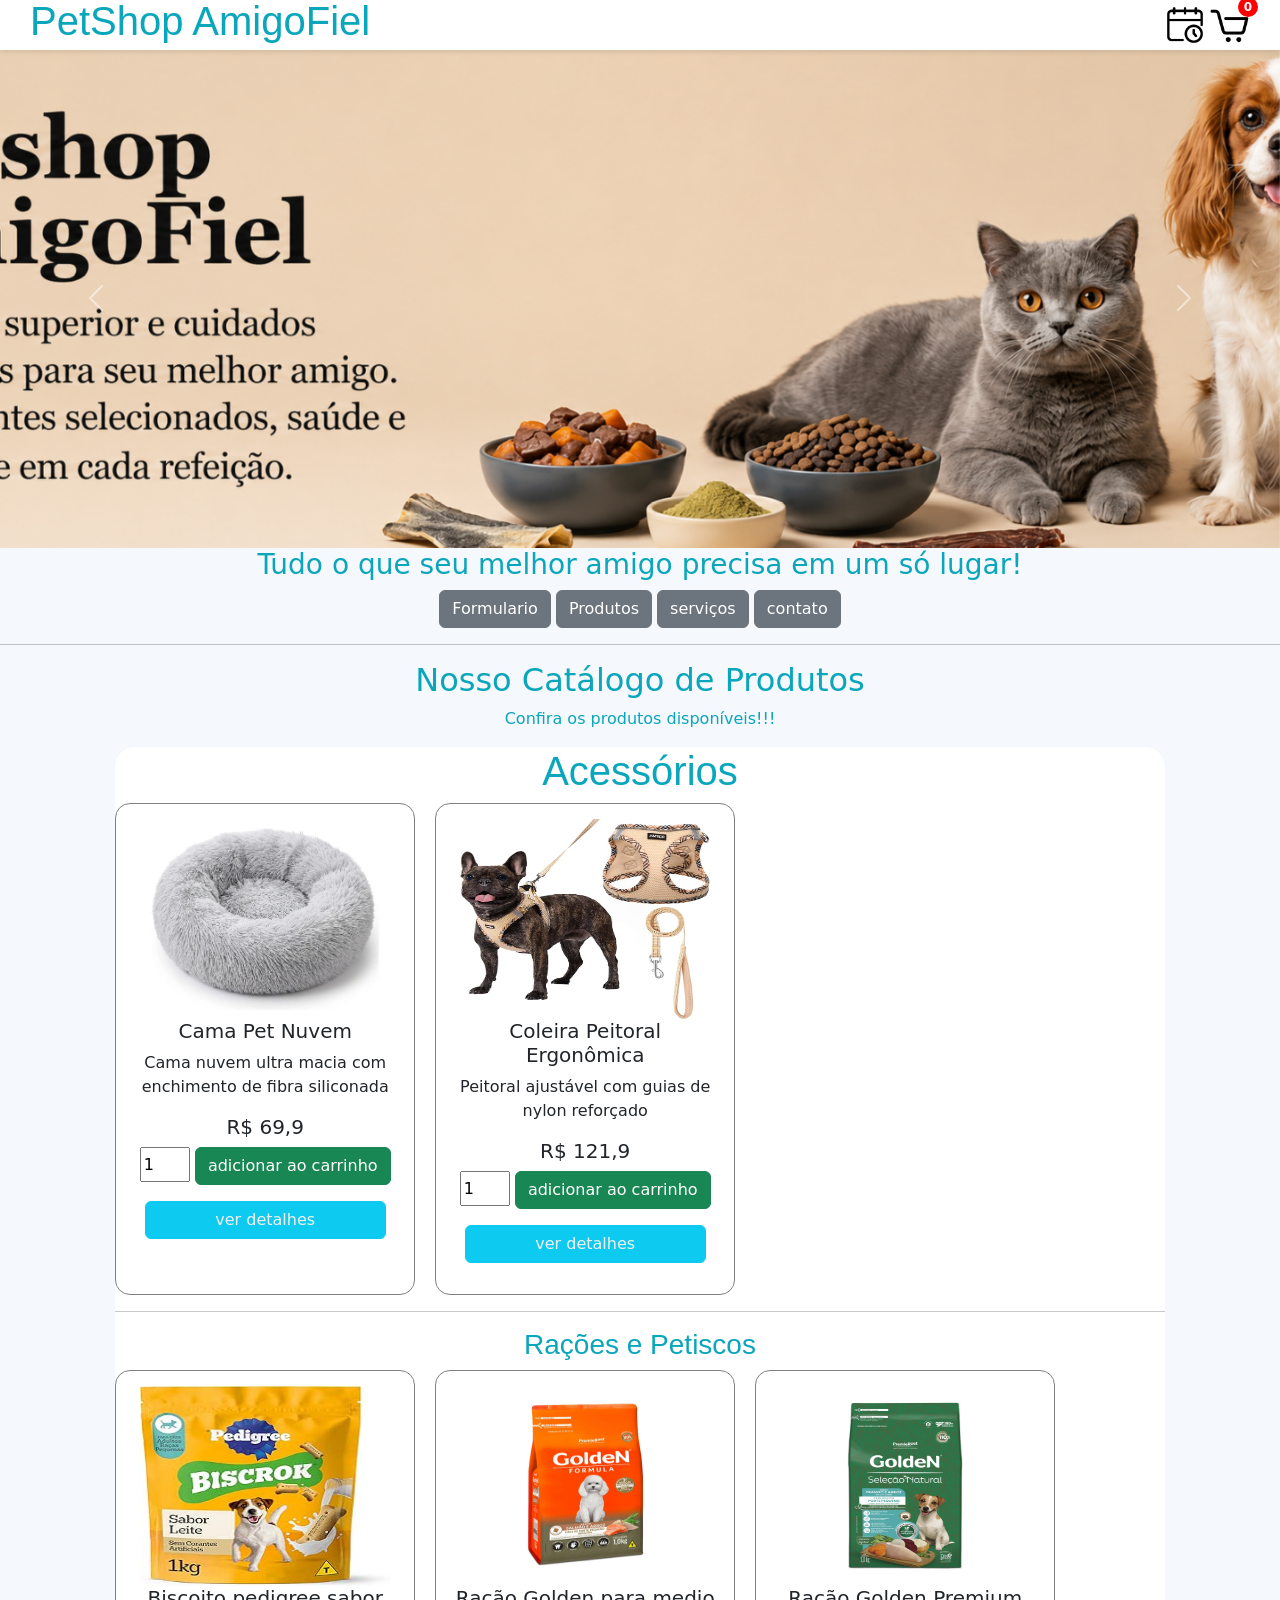
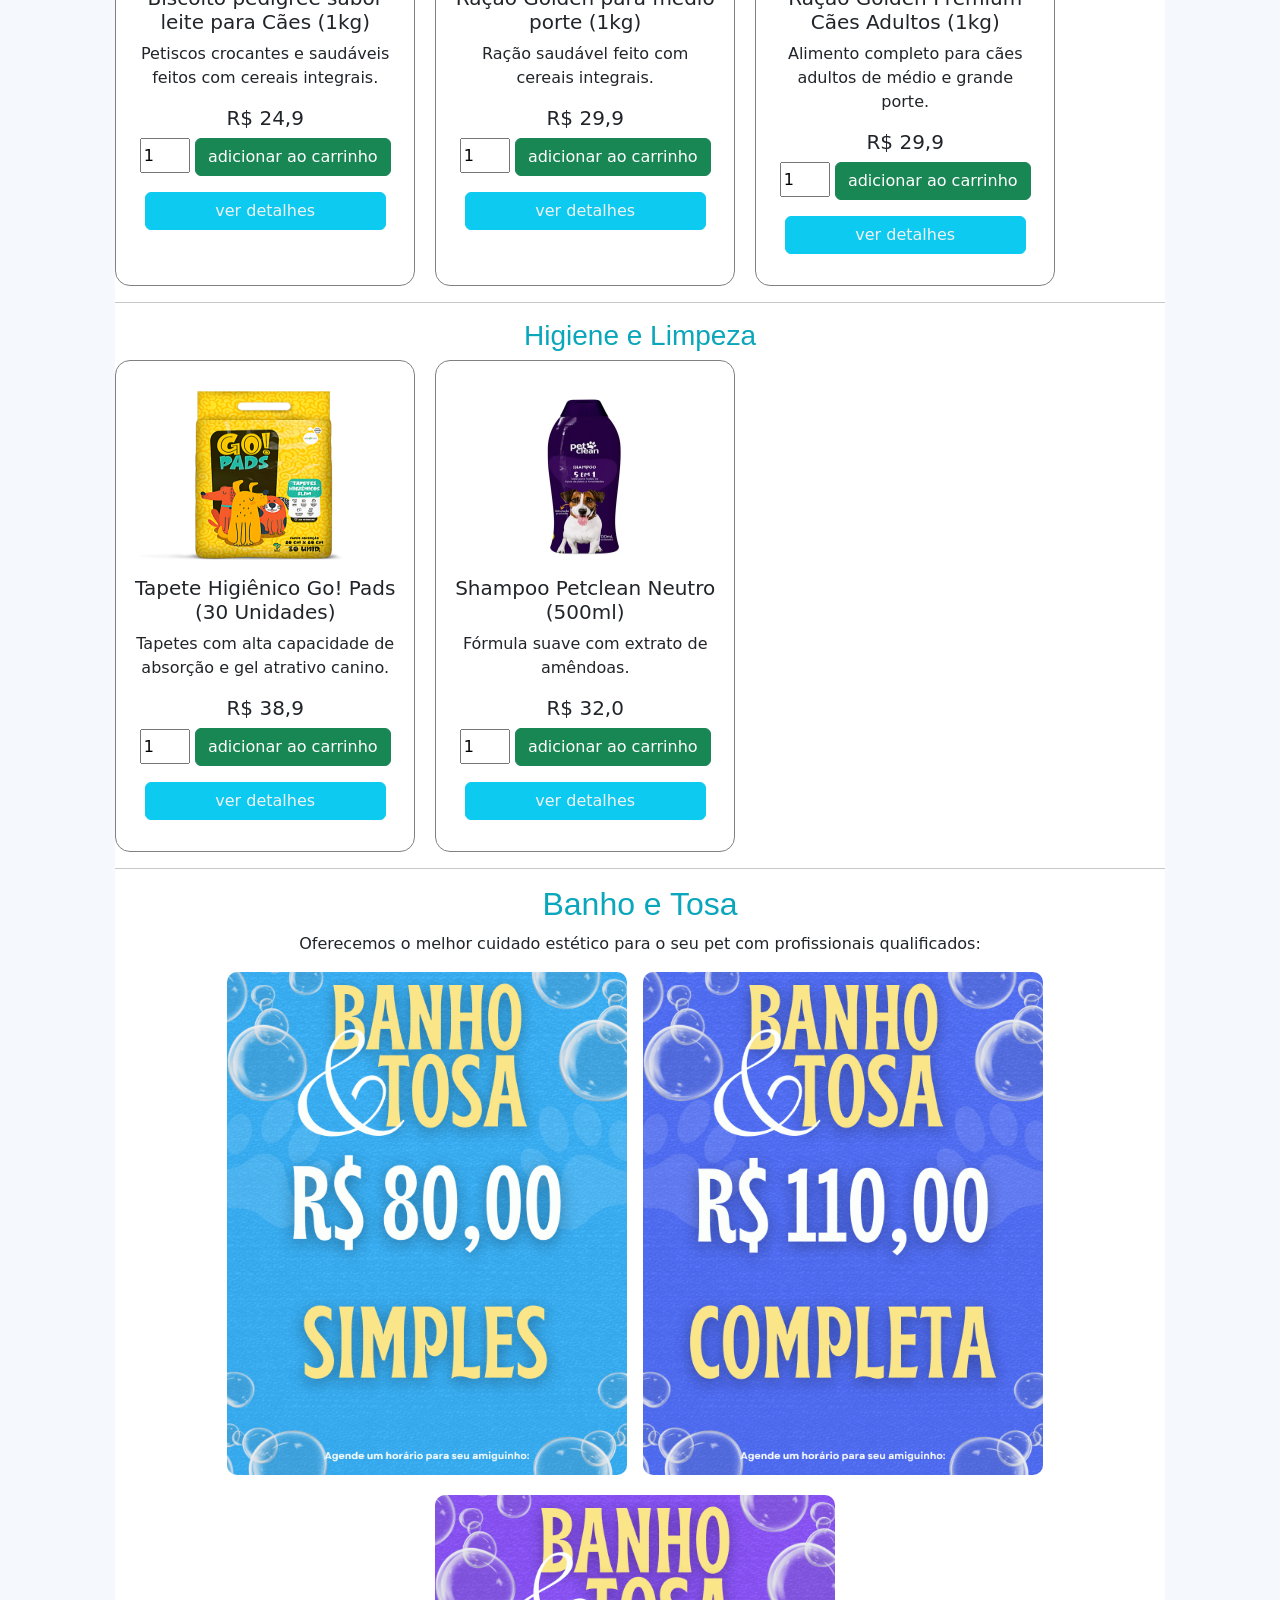
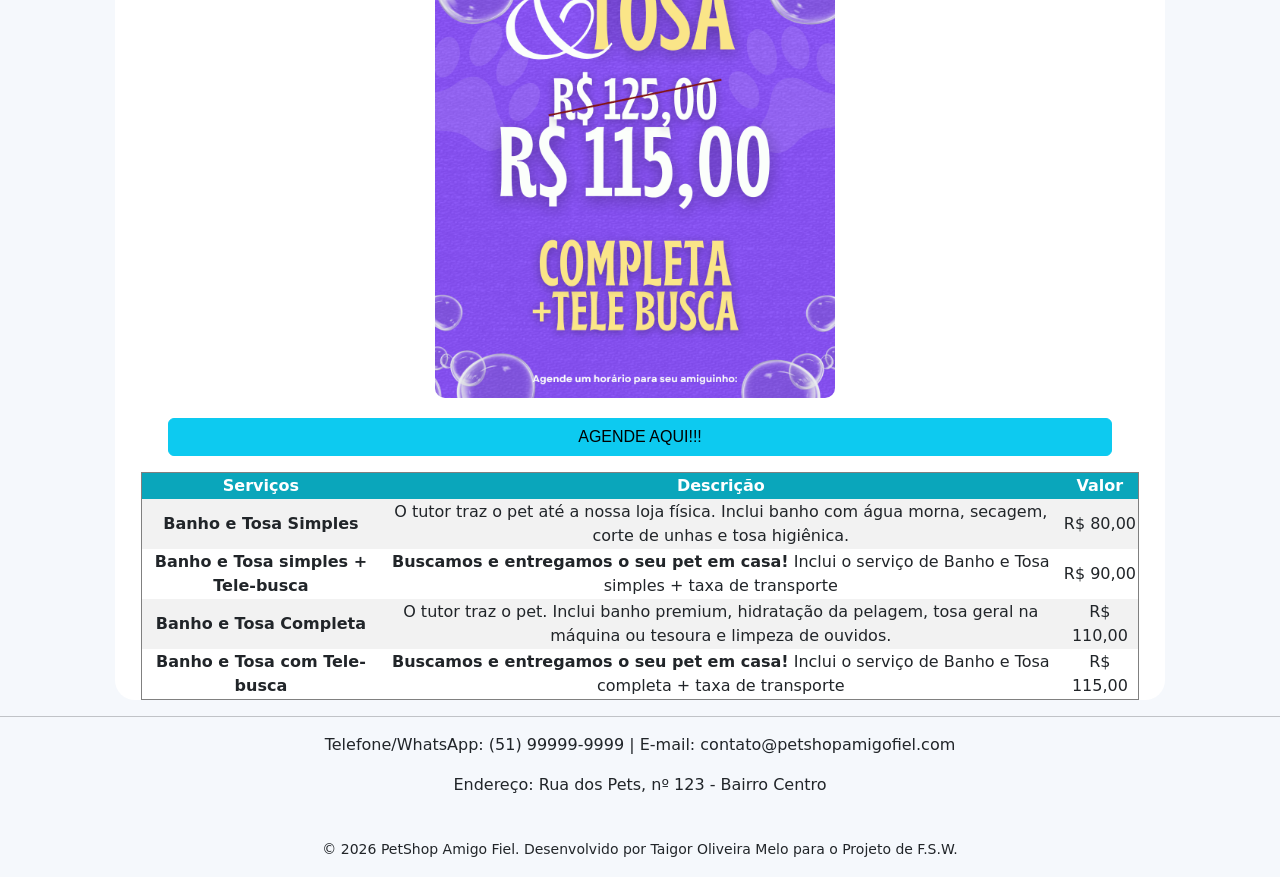
<file: index.html>
<!DOCTYPE html>
<html lang="pt-BR">
<head>
    <link href="https://cdn.jsdelivr.net/npm/bootstrap@5.3.8/dist/css/bootstrap.min.css" rel="stylesheet" integrity="sha384-sRIl4kxILFvY47J16cr9ZwB07vP4J8+LH7qKQnuqkuIAvNWLzeN8tE5YBujZqJLB" crossorigin="anonymous">
    <meta charset="UTF-8">
    <meta name="viewport" content="width=device-width, initial-scale=1.0">
    <title>PetShop Online - Home</title>
    <link rel="stylesheet" href="estilo.css">
    
    <script src="https://cdn.jsdelivr.net/npm/bootstrap@5.3.8/dist/js/bootstrap.bundle.min.js"></script>
    <script src="logica.js"></script>
</head>

<body>

    
<!--topo da pagina, onde se encontra a logo e o carrinho-->
<div class="topo">
    <a href="index.html">
    <h1 id = "logotipo"> PetShop AmigoFiel</h1>
    </a>
<!--ícone que dá acesso à página de agendamentos-->
    <div class="carrinho">
        <a href="agenda.html">
            <img src="imagens/agenda.png" alt="icone de agenda">    
        </a>

<!--carrinho de compras fake-->
        <a href="carrinho.html">
            <img src="imagens/carrinho-de-compras (1).png" alt="icone de Carrinho">
            <span id="contador">0</span>
        </a>
    </div>
</div><br>
    <!--carrosel de imagens do site criado com boostrap-->
    <br>
    <header>
        <div id="carouselExample" class="carousel slide">

            <div class="carousel-inner">

                <div class="carousel-item active">
                    <img src="imagens/banner1.png" alt="bem-vindo a pet-shop Amigo Fiel" class="d-block w-100">
                </div>
                
                <div class="carousel-item">
                    <img src="imagens/banner2.png" alt="agende o banho e tosa aqui" class="d-block w-100" data-bs-toggle="modal" data-bs-target="#agendamentoModal">
                </div>

                <div class="carousel-item">
                    <img src="imagens/banner3.png" alt="promoção pague 4 sachês de ração e leve 5" class="d-block w-100">
                </div>
            </div>

            <button
            class="carousel-control-prev"
            type="button"
            data-bs-target="#carouselExample"
            data-bs-slide="prev">

                <span class="carousel-control-prev-icon"></span>

            </button>

            <button
            class="carousel-control-next"
            type="button"
            data-bs-target="#carouselExample"
            data-bs-slide="next">

                <span class="carousel-control-next-icon"></span>

            </button>

        </div>

            <!--atalhos para os principais funçoes do site (produtos, serviços e contato)-->
        <div id = "atalhos">
            <h3>Tudo o que seu melhor amigo precisa em um só lugar!</h3>

            <nav>
                <a href="formulario.html"><button class="btn btn-secondary">Formulario</button></a>
                <a href="#catalogo"><button class="btn btn-secondary">Produtos</button></a>
                <a href="#servicos"><button class="btn btn-secondary">serviços</button></a>
                <a href="#contato"><button class="btn btn-secondary">contato</button></a>
            </nav>
        </div>
    </header>

    <hr>
    <!-- seção principal contendo o catálogo de produtos -->
    <main>
        <div class = "intro">
            <h2> Nosso Catálogo de Produtos</h2>
            <p>Confira os produtos disponíveis!!!</p>
        </div>

        <!--catalogo de produtos-->
        
        <div id="catalogo">
            <section>
                <h1 id="titulos">Acessórios</h1>
                <div class="produtos">
                
                    <article class="artigo">
                        <img src="imagens/camanuvempet.webp" alt="Cama Nuvem para Pets" class="tamanho">
                        <h5>Cama Pet Nuvem</h5>
                        <p>Cama nuvem ultra macia com enchimento de fibra siliconada</p>
                        <h5>R$ 69,9</h5>
                        <input type="number" id="qtdcama" value="1" min="1" class="quantidade"> <button class="btn btn-success" onclick="adicionarCarrinho('qtdcama')">adicionar ao carrinho</button><br>
                        <p></p>
                        <button class="btn btn-info info">ver detalhes</button>
                        <p></p>
                    </article>

                    <article class="artigo">
                        <img src="imagens/coleira peitoral.jpg" alt="Coleira Peitoral Vermelha" class="tamanho">
                        <h5>Coleira Peitoral Ergonômica</h5>
                        <p>Peitoral ajustável com guias de nylon reforçado</p>
                        <h5>R$ 121,9</h5>
                        <input type="number" id="qtdcoleira" value="1" min="1" class="quantidade"> <button class="btn btn-success" onclick="adicionarCarrinho('qtdcoleira')">adicionar ao carrinho</button><br>
                        <p></p>
                        <button class="btn btn-info info">ver detalhes</button>
                        <p></p>
                    </article>
                </div>
            </section>
            <hr>
            <section>
            <h3 id="titulos">Rações e Petiscos</h3>
                <div class="produtos">
                
                    <article class="artigo">
                        <img src="imagens/petisco.jpg" alt="Petisco Biscoito Canino" class="tamanho">
                        <h5>Biscoito pedigree sabor leite para Cães (1kg)</h5>
                        <p>Petiscos crocantes e saudáveis feitos com cereais integrais.</p>
                        <h5>R$ 24,9</h5>
                        <input type="number" id="qtdpetisco" value="1" min="1" class="quantidade"> <button class="btn btn-success" onclick="adicionarCarrinho('qtdpetisco')">adicionar ao carrinho</button><br>
                        <p></p>
                        <button class="btn btn-info info">ver detalhes</button>
                        <p></p>
                    </article>

                    <article class="artigo">
                        <img src="imagens/ração.webp" alt="ração golden porte médio" class="tamanho">
                        <h5>Ração Golden para medio porte (1kg)</h5>
                        <p>Ração saudável feito com cereais integrais.</p>
                        <h5>R$ 29,9</h5>
                        <input type="number" id="racao" value="1" min="1" class="quantidade"> <button class="btn btn-success" onclick="adicionarCarrinho('racao')">adicionar ao carrinho</button><br>
                        <p></p>
                        <button class="btn btn-info info">ver detalhes</button>
                        <p></p>
                    </article>

                    

                    <article class="artigo">
                        <img src="imagens/raçãogolden.webp" alt="Saco de Ração Premium" class="tamanho">
                        <h5>Ração Golden Premium Cães Adultos (1kg)</h5>
                        <p>Alimento completo para cães adultos de médio e grande porte.</p>
                        <h5>R$ 29,9</h5>
                        <input type="number" id="qtdracaogolden" value="1" min="1" class="quantidade"> <button class="btn btn-success" onclick="adicionarCarrinho('qtdracaogolden')">adicionar ao carrinho</button><br>
                        <p></p>
                        <button class="btn btn-info info">ver detalhes</button>
                        <p></p>
                    </article>
                </div>
            </section>
            <hr>

                <h3 id="titulos">Higiene e Limpeza</h3>
                
                <div class="produtos">
                
                    <article class="artigo">
                        <img src="imagens/tapete higienico.png" alt="Tapete Higiênico para Cães" class="tamanho">
                        <h5>Tapete Higiênico Go! Pads (30 Unidades)</h5>
                        <p>Tapetes com alta capacidade de absorção e gel atrativo canino.</p>
                        <h5>R$ 38,9</h5>
                        <input type="number" id="qtdtapete" value="1" min="1" class="quantidade"> <button class="btn btn-success" onclick="adicionarCarrinho('qtdtapete')">adicionar ao carrinho</button><br>
                        <p></p>
                        <button class="btn btn-info info">ver detalhes</button>
                        <p></p>
                    </article>

                    <article class="artigo">
                        <img src="imagens/shampoo neutro.webp" alt="Shampoo Neutro para Pets" class="tamanho">
                        <h5>Shampoo Petclean Neutro (500ml)</h5>
                        <p>Fórmula suave com extrato de amêndoas.</p>
                        <h5>R$ 32,0</h5>
                        <input type="number" id="qtdshampoo" value="1" min="1" class="quantidade"> <button class="btn btn-success" onclick="adicionarCarrinho('qtdshampoo')">adicionar ao carrinho</button><br>
                        <p></p>
                        <button class="btn btn-info info">ver detalhes</button>
                        <p></p>
                    </article>
                </div>
            <hr>
            <!-- seção de serviços de banho e tosa -->
            <section id="servicos">
            <h2 id = "titulos"> Banho e Tosa</h2>
            <p>Oferecemos o melhor cuidado estético para o seu pet com profissionais qualificados:</p>
            
            <img src="imagens/b&Tsimples.png" alt="banho e tosa simples " class="banhoetosa anima" data-bs-toggle="modal" data-bs-target="#agendamentoModal">
            <img src="imagens/b&Tcompleta.png" alt="banho e tosa completa" class="banhoetosa anima" data-bs-toggle="modal" data-bs-target="#agendamentoModal">
            <img src="imagens/b&T compl+tele.png" alt="banho e tosa completa+busca" class="banhoetosa anima" data-bs-toggle="modal" data-bs-target="#agendamentoModal">

            <button class="btn btn-info" id="agendamento" data-bs-toggle="modal" data-bs-target="#agendamentoModal">AGENDE AQUI!!!</button>
            <p></p>
            <table border="1">
                <thead>
                    <tr>
                        <th>Serviços</th>
                        <th>Descrição</th>
                        <th>Valor</th>
                    </tr>
                </thead>
                <tbody>
                    <tr>
                        <td><strong>Banho e Tosa Simples</strong></td>
                        <td>O tutor traz o pet até a nossa loja física. Inclui banho com água morna, secagem, corte de unhas e tosa higiênica.</td>
                        <td>R$ 80,00</td>
                    </tr>
                    <tr>
                        <td><strong>Banho e Tosa simples + Tele-busca</strong></td>
                        <td><strong>Buscamos e entregamos o seu pet em casa!</strong> Inclui o serviço de Banho e Tosa simples + taxa de transporte</td>
                        <td>R$ 90,00</td>
                    </tr>
                    <tr>
                        <td><strong>Banho e Tosa Completa</strong></td>
                        <td>O tutor traz o pet. Inclui banho premium, hidratação da pelagem, tosa geral na máquina ou tesoura e limpeza de ouvidos.</td>
                        <td>R$ 110,00</td>
                    </tr>
                    <tr>
                        <td><strong>Banho e Tosa com Tele-busca</strong></td>
                        <td><strong>Buscamos e entregamos o seu pet em casa!</strong> Inclui o serviço de Banho e Tosa completa + taxa de transporte</td>
                        <td>R$ 115,00</td>
                    </tr>
                    
                </tbody>
            </table>
            </section>
        </div>

    </main>
    <hr>
    <!-- rodapé contendo informações de contato da empresa -->
    <footer id="contato">
        <p>Telefone/WhatsApp: (51) 99999-9999 | E-mail: contato@petshopamigofiel.com</p>
        <p>Endereço: Rua dos Pets, nº 123 - Bairro Centro</p>
        <br>
        <p><small>&copy; 2026 PetShop Amigo Fiel. Desenvolvido por Taigor Oliveira Melo para o Projeto de F.S.W.</small></p>
    </footer>

    <!-- balão de agendamento, abre quando clica em uma das opções de banho e tosa-->
    <div class="modal fade" id="agendamentoModal" tabindex="-1">
        <div class="modal-dialog">
            <div class="modal-content">

                <div class="modal-header">
                <h5 class="modal-title">Agendamento</h5>

                <button
                    type="button"
                    class="btn-close"
                    data-bs-dismiss="modal">
                </button>
                </div>

                <div class="modal-body">

                <label>Serviço:</label>

                <select class="form-select">
                    <option>Banho & Tosa Simples</option>
                    <option>Banho & Tosa Completa</option>
                </select>

                <br>

                <label>Método:</label>

                <select class="form-select">
                    <option>Tele-busca</option>
                    <option>Entrega no local</option>
                </select>

                <br>

                <!-- formulário para realização de agendamentos -->

                <form id="formAgendamento" onsubmit="return validarHorario()">
                <label>Data:</label>
                <input type="date" class="form-control" id="dataAgendamento" required>

                <br>

                <label>Horário:</label>
                <input type="time" class="form-control" id="horarioAgendamento" required>

                <div class="modal-footer">
                    <button type="submit" class="btn btn-success">
                        Confirmar
                    </button>
                </div>
                </form>
                </div>

            </div>
        </div>
    </div>

</body>
</html>
</file>
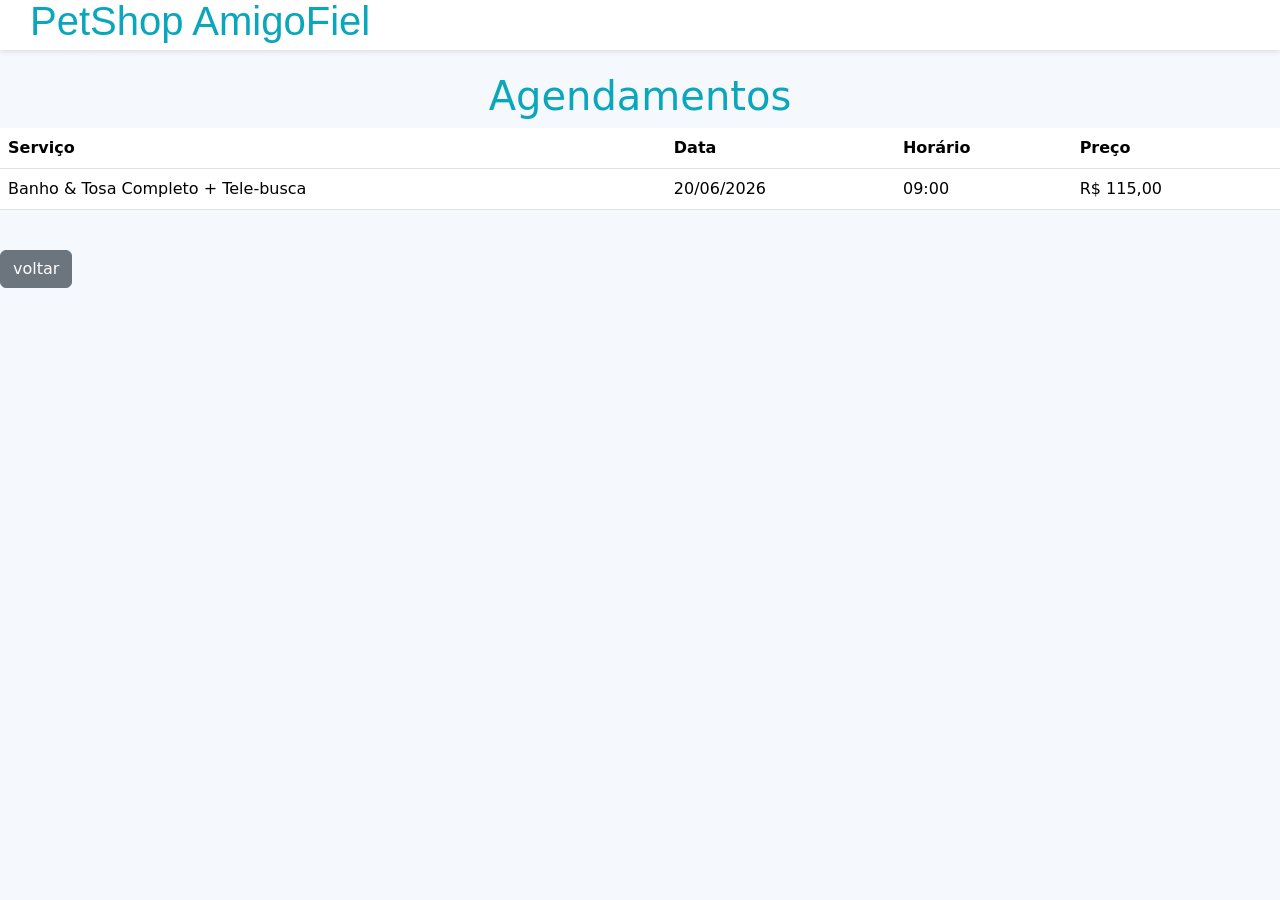
<file: agenda.html>
<!DOCTYPE html>
<html lang="en">
<head>
    <!-- importa o bootstrap para estilização da página -->
    <link href="https://cdn.jsdelivr.net/npm/bootstrap@5.3.8/dist/css/bootstrap.min.css" rel="stylesheet" integrity="sha384-sRIl4kxILFvY47J16cr9ZwB07vP4J8+LH7qKQnuqkuIAvNWLzeN8tE5YBujZqJLB" crossorigin="anonymous">

    <meta charset="UTF-8">
    <meta name="viewport" content="width=device-width, initial-scale=1.0">

    <title>minha agenda</title>

    <!-- importa o arquivo de estilos do projeto -->
    <link rel="stylesheet" href="estilo.css">
</head>
<body>

<header>

    <!-- topo da página contendo a logo e acesso à página principal -->
    <div class="topo">
        <a href="index.html">
            <h1 id="logotipo">PetShop AmigoFiel</h1>
        </a>
    </div>

    <br><br><br>

</header>

<!-- título principal da página de agendamentos -->
<h1 class="intro">Agendamentos</h1>

<!-- tabela que exibe os agendamentos realizados -->
<table class="table">

    <tr>
        <th>Serviço</th>
        <th>Data</th>
        <th>Horário</th>
        <th>Preço</th>
    </tr>

    <tr>
        <td>Banho & Tosa Completo + Tele-busca</td>
        <td>20/06/2026</td>
        <td>09:00</td>
        <td>R$ 115,00</td>
    </tr>

</table>

<br>

<!-- botão para retornar à página principal -->
<a href="index.html">
    <button class="btn btn-secondary">voltar</button>
</a>

</body>
</html>
</file>
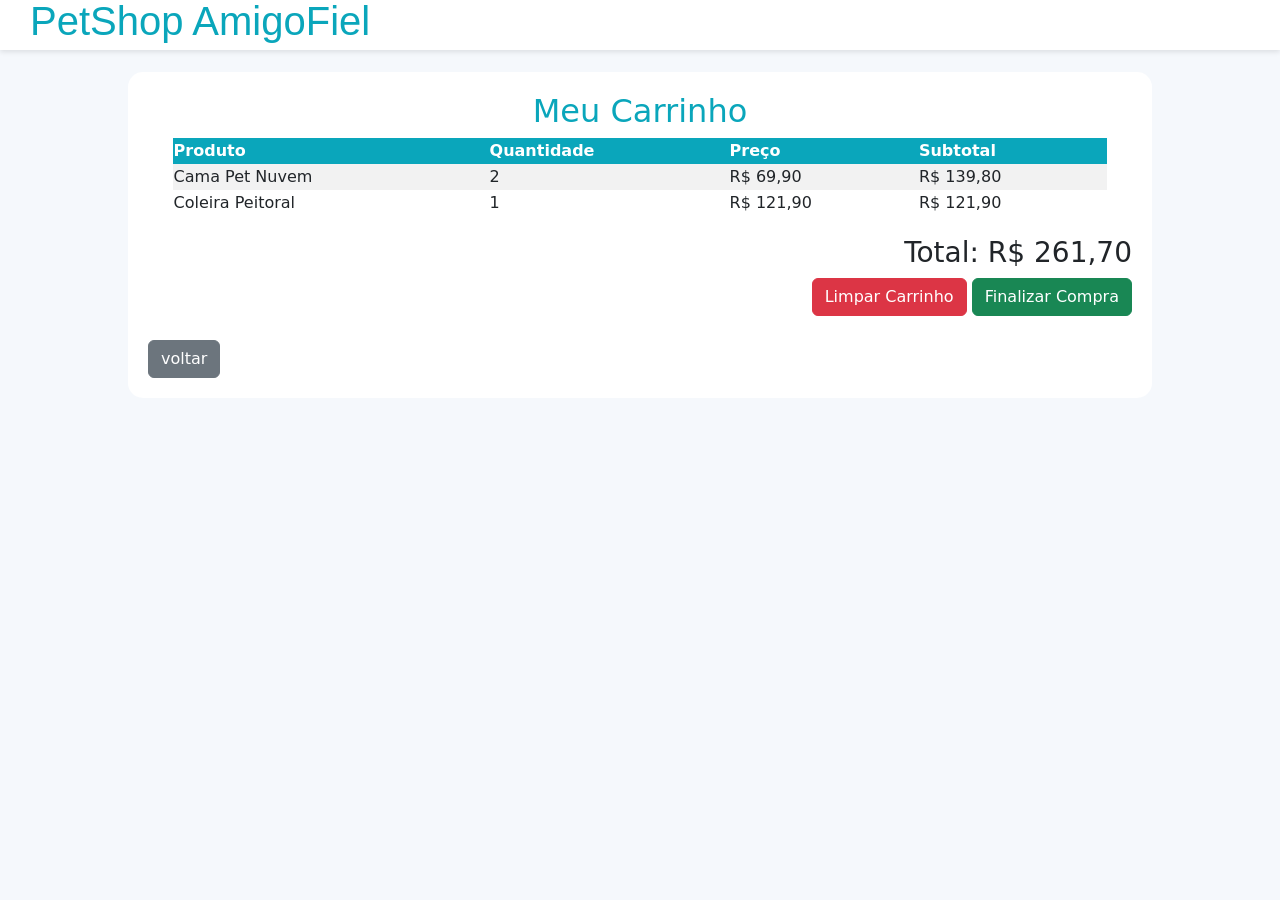
<file: carrinho.html>
<!DOCTYPE html>
<html lang="en">
<head>

    <!-- importa o bootstrap para estilização da página -->
    <link href="https://cdn.jsdelivr.net/npm/bootstrap@5.3.8/dist/css/bootstrap.min.css" rel="stylesheet" integrity="sha384-sRIl4kxILFvY47J16cr9ZwB07vP4J8+LH7qKQnuqkuIAvNWLzeN8tE5YBujZqJLB" crossorigin="anonymous">

    <meta charset="UTF-8">
    <meta name="viewport" content="width=device-width, initial-scale=1.0">

    <!-- importa o arquivo de estilos do projeto -->
    <link rel="stylesheet" href="estilo.css">

    <title>Carrinho de compras</title>

</head>

<body>

    <header>

        <!-- topo da página contendo a logo e acesso à página principal -->
        <div class="topo">
            <a href="index.html">
                <h1 id="logotipo">PetShop AmigoFiel</h1>
            </a>
        </div>

        <br><br><br>

    </header>

    <div>

        <!-- seção principal que exibe os produtos adicionados ao carrinho -->
        <section id="carrinho">

            <h2 class="intro">Meu Carrinho</h2>

            <!-- tabela contendo os produtos selecionados pelo usuário -->
            <table>

                <thead>
                    <tr>
                        <th>Produto</th>
                        <th>Quantidade</th>
                        <th>Preço</th>
                        <th>Subtotal</th>
                    </tr>
                </thead>

                <tbody>

                    <tr>
                        <td>Cama Pet Nuvem</td>
                        <td>2</td>
                        <td>R$ 69,90</td>
                        <td>R$ 139,80</td>
                    </tr>

                    <tr>
                        <td>Coleira Peitoral</td>
                        <td>1</td>
                        <td>R$ 121,90</td>
                        <td>R$ 121,90</td>
                    </tr>

                </tbody>

            </table>

            <!-- área que apresenta o valor total e as ações do carrinho -->
            <div class="resumo">

                <h3>Total: R$ 261,70</h3>

                <!-- botão para remover todos os itens do carrinho -->
                <button class="btn btn-danger">
                    Limpar Carrinho
                </button>

                <!-- botão para finalizar a compra -->
                <button class="btn btn-success">
                    Finalizar Compra
                </button>

            </div>

            <br>

            <!-- botão para retornar à página principal -->
            <a href="index.html">
                <button class="btn btn-secondary">voltar</button>
            </a>

        </section>

    </div>

</body>
</html>
</file>
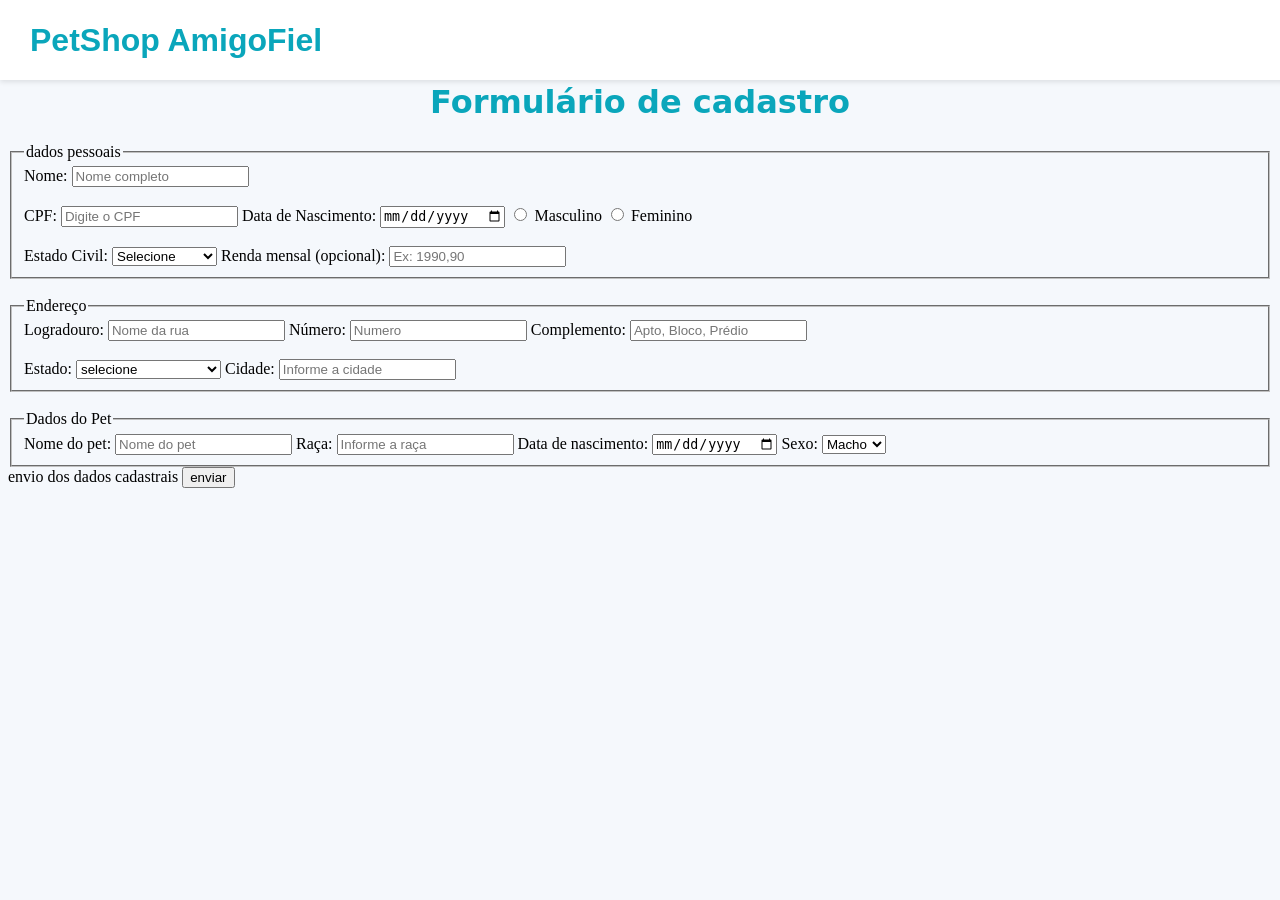
<file: formulario.html>
<!DOCTYPE html>
<html lang="en">
<head>

    <!-- define codificação de caracteres e responsividade da página -->
    <meta charset="UTF-8">
    <meta name="viewport" content="width=device-width, initial-scale=1.0">

    <title>formulario</title>

    <!-- importa o arquivo de estilos do projeto -->
    <link rel="stylesheet" href="estilo.css">

</head>

<body>

    <header>

        <!-- topo da página contendo a logo e acesso à página principal -->
        <div class="topo">
            <a href="index.html">
                <h1 id="logotipo">PetShop AmigoFiel</h1>
            </a>
        </div>

        <br><br><br>

    </header>

    <main>

        <div>

            <!-- formulário de cadastro do cliente e do pet -->
            <h1 class="intro">Formulário de cadastro</h1>

            <form>

                <!-- seção com os dados pessoais do cliente -->
                <fieldset>

                    <legend>dados pessoais</legend>

                    Nome:
                    <input type="text" placeholder="Nome completo" required>

                    <br><br>

                    CPF:
                    <input type="text" placeholder="Digite o CPF" minlength="11" maxlength="11" oninput="this.value=this.value.replace(/[^0-9,.]/g,'')" required>

                    Data de Nascimento:
                    <input type="date" required>

                    <!-- seleção de sexo do cliente -->
                    <label>
                        <input type="radio" name="sexo" value="Masculino" required>
                        Masculino
                    </label>

                    <label>
                        <input type="radio" name="sexo" value="feminino">
                        Feminino
                    </label>

                    <br><br>

                    Estado Civil:

                    <select name="escivil" required>
                        <option value="">Selecione</option>
                        <option value="solteiro">Solteiro(a)</option>
                        <option value="casado">Casado(a)</option>
                        <option value="uniao_estavel">União Estável</option>
                        <option value="separado">Separado(a)</option>
                        <option value="divorciado">Divorciado(a)</option>
                        <option value="viuvo">Viúvo(a)</option>
                    </select>

                    Renda mensal (opcional):
                    <input type="text" oninput="this.value=this.value.replace(/[^0-9,.]/g,'')" placeholder="Ex: 1990,90">

                </fieldset>

                <br>

                <!-- seção com os dados de endereço do cliente -->
                <fieldset>

                    <legend>Endereço</legend>

                    Logradouro:
                    <input type="text" placeholder="Nome da rua" required>

                    Número:
                    <input type="text" oninput="this.value=this.value.replace(/[^0-9]/g,'')" placeholder="Numero" required>

                    Complemento:
                    <input type="text" placeholder="Apto, Bloco, Prédio" required>

                    <br><br>

                    <!-- seleção do estado de residência -->
                    Estado:

                    <select name="Estado" id="Estado" required>
                        <option value="">selecione</option>
                        <option value="AC">Acre</option>
                        <option value="AL">Alagoas</option>
                        <option value="AP">Amapá</option>
                        <option value="AM">Amazonas</option>
                        <option value="BA">Bahia</option>
                        <option value="CE">Ceará</option>
                        <option value="DF">Distrito Federal</option>
                        <option value="ES">Espírito Santo</option>
                        <option value="GO">Goiás</option>
                        <option value="MA">Maranhão</option>
                        <option value="MT">Mato Grosso</option>
                        <option value="MS">Mato Grosso do Sul</option>
                        <option value="MG">Minas Gerais</option>
                        <option value="PA">Pará</option>
                        <option value="PB">Paraíba</option>
                        <option value="PR">Paraná</option>
                        <option value="PE">Pernambuco</option>
                        <option value="PI">Piauí</option>
                        <option value="RJ">Rio de Janeiro</option>
                        <option value="RN">Rio Grande do Norte</option>
                        <option value="RS">Rio Grande do Sul</option>
                        <option value="RO">Rondônia</option>
                        <option value="RR">Roraima</option>
                        <option value="SC">Santa Catarina</option>
                        <option value="SP">São Paulo</option>
                        <option value="SE">Sergipe</option>
                        <option value="TO">Tocantins</option>
                    </select>

                    Cidade:
                    <input type="text" placeholder="Informe a cidade" required>

                </fieldset>

                <br>

                <!-- seção com as informações do pet -->
                <fieldset>

                    <legend>Dados do Pet</legend>

                    Nome do pet:
                    <input type="text" placeholder="Nome do pet" required>

                    Raça:
                    <input type="text" placeholder="Informe a raça" required>

                    Data de nascimento:
                    <input type="date" required>

                    <!-- seleção de sexo do pet -->
                    Sexo:

                    <select name="sexopet" required>
                        <option value="macho">Macho</option>
                        <option value="femea">Fêmea</option>
                    </select>

                </fieldset>

                <!-- botão para envio dos dados preenchidos no formulário -->
                envio dos dados cadastrais
                <input type="submit" value="enviar">

            </form>

        </div>

    </main>

</body>
</html>
</file>
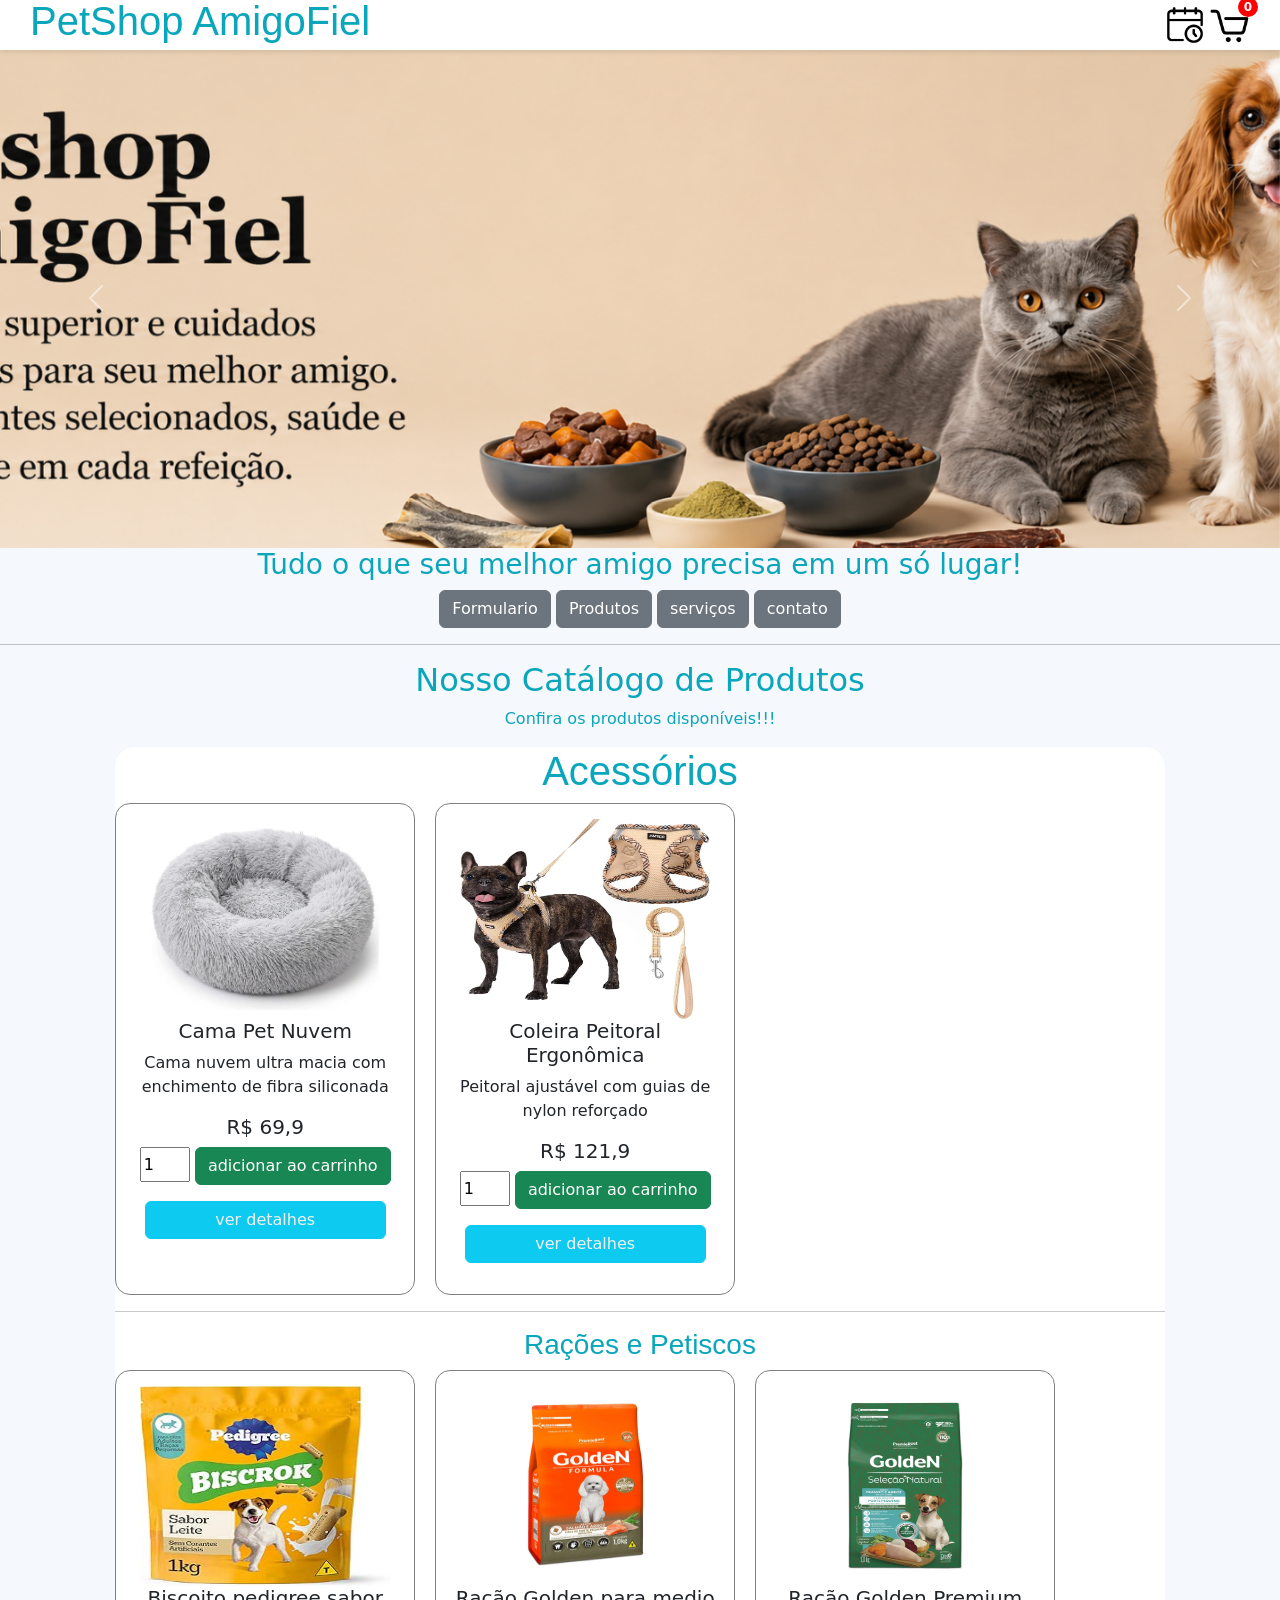
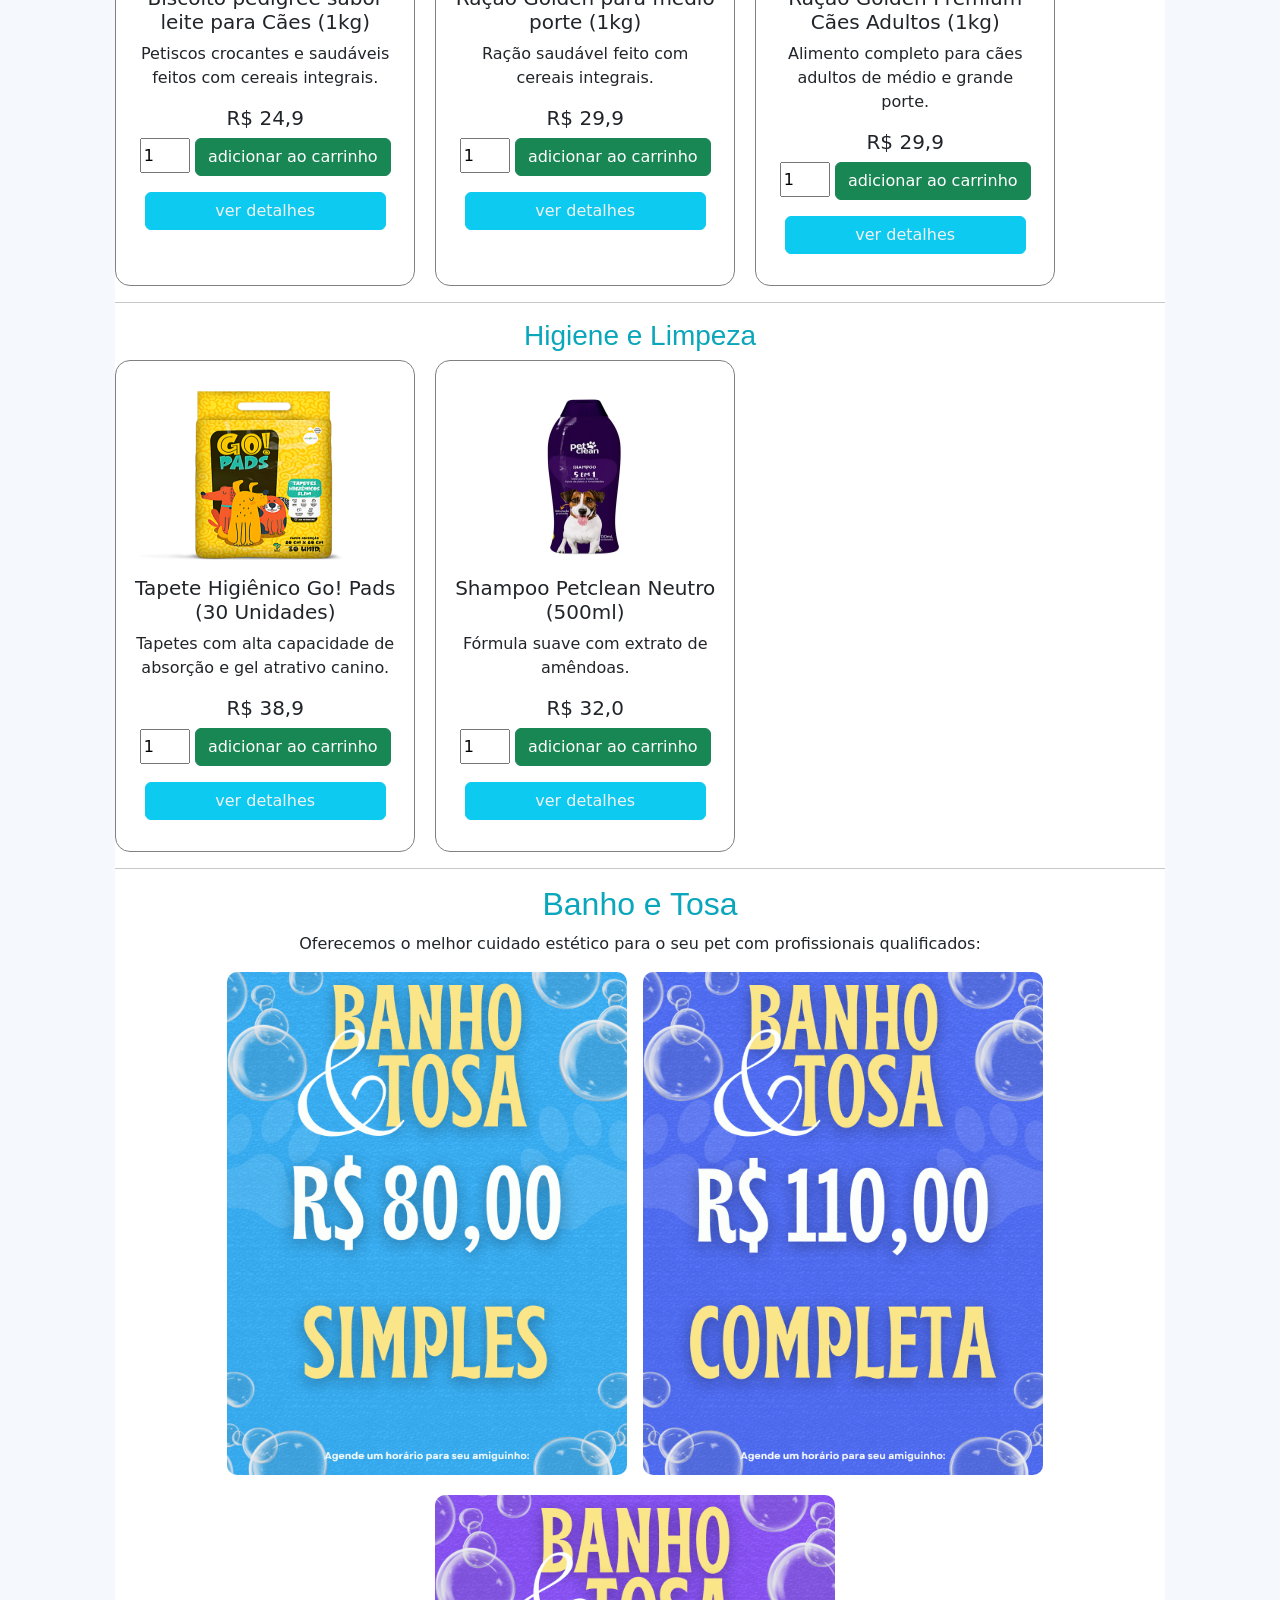
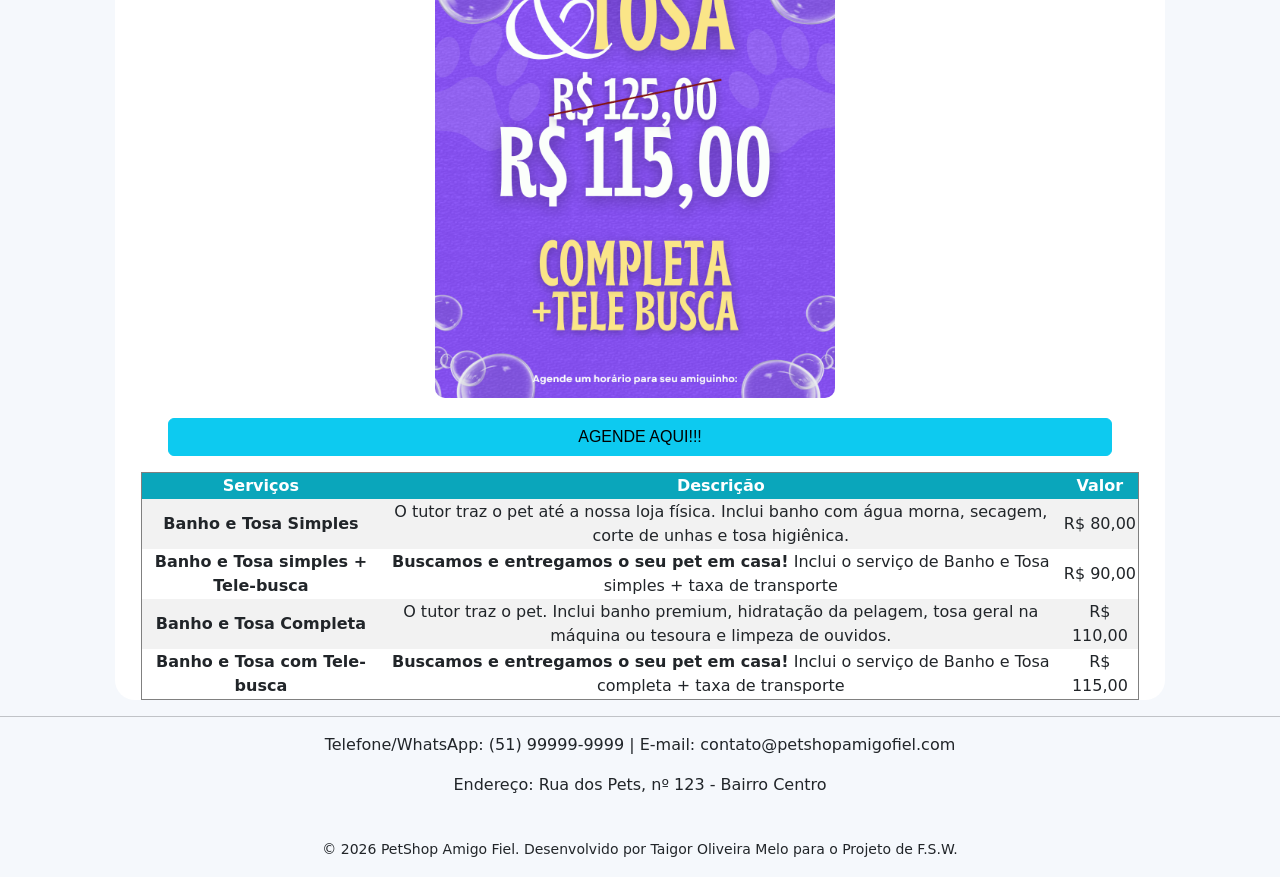
<file: pagina_principal.html>
<!DOCTYPE html>
<html lang="pt-BR">
<head>
    <link href="https://cdn.jsdelivr.net/npm/bootstrap@5.3.8/dist/css/bootstrap.min.css" rel="stylesheet" integrity="sha384-sRIl4kxILFvY47J16cr9ZwB07vP4J8+LH7qKQnuqkuIAvNWLzeN8tE5YBujZqJLB" crossorigin="anonymous">
    <meta charset="UTF-8">
    <meta name="viewport" content="width=device-width, initial-scale=1.0">
    <title>PetShop Online - Home</title>
    <link rel="stylesheet" href="estilo.css">
    
    <script src="https://cdn.jsdelivr.net/npm/bootstrap@5.3.8/dist/js/bootstrap.bundle.min.js"></script>
    <script src="logica.js"></script>
</head>

<body>

    
<!--topo da pagina, onde se encontra a logo e o carrinho-->
<div class="topo">
    <a href="pagina_principal.html">
    <h1 id = "logotipo"> PetShop AmigoFiel</h1>
    </a>
<!--ícone que dá acesso à página de agendamentos-->
    <div class="carrinho">
        <a href="agenda.html">
            <img src="imagens/agenda.png" alt="icone de agenda">    
        </a>

<!--carrinho de compras fake-->
        <a href="carrinho.html">
            <img src="imagens/carrinho-de-compras (1).png" alt="icone de Carrinho">
            <span id="contador">0</span>
        </a>
    </div>
</div><br>
    <!--carrosel de imagens do site criado com boostrap-->
    <br>
    <header>
        <div id="carouselExample" class="carousel slide">

            <div class="carousel-inner">

                <div class="carousel-item active">
                    <img src="imagens/banner1.png" alt="bem-vindo a pet-shop Amigo Fiel" class="d-block w-100">
                </div>
                
                <div class="carousel-item">
                    <img src="imagens/banner2.png" alt="agende o banho e tosa aqui" class="d-block w-100" data-bs-toggle="modal" data-bs-target="#agendamentoModal">
                </div>

                <div class="carousel-item">
                    <img src="imagens/banner3.png" alt="promoção pague 4 sachês de ração e leve 5" class="d-block w-100">
                </div>
            </div>

            <button
            class="carousel-control-prev"
            type="button"
            data-bs-target="#carouselExample"
            data-bs-slide="prev">

                <span class="carousel-control-prev-icon"></span>

            </button>

            <button
            class="carousel-control-next"
            type="button"
            data-bs-target="#carouselExample"
            data-bs-slide="next">

                <span class="carousel-control-next-icon"></span>

            </button>

        </div>

            <!--atalhos para os principais funçoes do site (produtos, serviços e contato)-->
        <div id = "atalhos">
            <h3>Tudo o que seu melhor amigo precisa em um só lugar!</h3>

            <nav>
                <a href="formulario.html"><button class="btn btn-secondary">Formulario</button></a>
                <a href="#catalogo"><button class="btn btn-secondary">Produtos</button></a>
                <a href="#servicos"><button class="btn btn-secondary">serviços</button></a>
                <a href="#contato"><button class="btn btn-secondary">contato</button></a>
            </nav>
        </div>
    </header>

    <hr>
    <!-- seção principal contendo o catálogo de produtos -->
    <main>
        <div class = "intro">
            <h2> Nosso Catálogo de Produtos</h2>
            <p>Confira os produtos disponíveis!!!</p>
        </div>

        <!--catalogo de produtos-->
        
        <div id="catalogo">
            <section>
                <h1 id="titulos">Acessórios</h1>
                <div class="produtos">
                
                    <article class="artigo">
                        <img src="imagens/camanuvempet.webp" alt="Cama Nuvem para Pets" class="tamanho">
                        <h5>Cama Pet Nuvem</h5>
                        <p>Cama nuvem ultra macia com enchimento de fibra siliconada</p>
                        <h5>R$ 69,9</h5>
                        <input type="number" id="qtdcama" value="1" min="1" class="quantidade"> <button class="btn btn-success" onclick="adicionarCarrinho('qtdcama')">adicionar ao carrinho</button><br>
                        <p></p>
                        <button class="btn btn-info info">ver detalhes</button>
                        <p></p>
                    </article>

                    <article class="artigo">
                        <img src="imagens/coleira peitoral.jpg" alt="Coleira Peitoral Vermelha" class="tamanho">
                        <h5>Coleira Peitoral Ergonômica</h5>
                        <p>Peitoral ajustável com guias de nylon reforçado</p>
                        <h5>R$ 121,9</h5>
                        <input type="number" id="qtdcoleira" value="1" min="1" class="quantidade"> <button class="btn btn-success" onclick="adicionarCarrinho('qtdcoleira')">adicionar ao carrinho</button><br>
                        <p></p>
                        <button class="btn btn-info info">ver detalhes</button>
                        <p></p>
                    </article>
                </div>
            </section>
            <hr>
            <section>
            <h3 id="titulos">Rações e Petiscos</h3>
                <div class="produtos">
                
                    <article class="artigo">
                        <img src="imagens/petisco.jpg" alt="Petisco Biscoito Canino" class="tamanho">
                        <h5>Biscoito pedigree sabor leite para Cães (1kg)</h5>
                        <p>Petiscos crocantes e saudáveis feitos com cereais integrais.</p>
                        <h5>R$ 24,9</h5>
                        <input type="number" id="qtdpetisco" value="1" min="1" class="quantidade"> <button class="btn btn-success" onclick="adicionarCarrinho('qtdpetisco')">adicionar ao carrinho</button><br>
                        <p></p>
                        <button class="btn btn-info info">ver detalhes</button>
                        <p></p>
                    </article>

                    <article class="artigo">
                        <img src="imagens/ração.webp" alt="ração golden porte médio" class="tamanho">
                        <h5>Ração Golden para medio porte (1kg)</h5>
                        <p>Ração saudável feito com cereais integrais.</p>
                        <h5>R$ 29,9</h5>
                        <input type="number" id="qtdpetisco" value="1" min="1" class="quantidade"> <button class="btn btn-success" onclick="adicionarCarrinho('qtdpetisco')">adicionar ao carrinho</button><br>
                        <p></p>
                        <button class="btn btn-info info">ver detalhes</button>
                        <p></p>
                    </article>

                    

                    <article class="artigo">
                        <img src="imagens/raçãogolden.webp" alt="Saco de Ração Premium" class="tamanho">
                        <h5>Ração Golden Premium Cães Adultos (1kg)</h5>
                        <p>Alimento completo para cães adultos de médio e grande porte.</p>
                        <h5>R$ 29,9</h5>
                        <input type="number" id="qtdracao" value="1" min="1" class="quantidade"> <button class="btn btn-success" onclick="adicionarCarrinho('qtdracao')">adicionar ao carrinho</button><br>
                        <p></p>
                        <button class="btn btn-info info">ver detalhes</button>
                        <p></p>
                    </article>
                </div>
            </section>
            <hr>

                <h3 id="titulos">Higiene e Limpeza</h3>
                
                <div class="produtos">
                
                    <article class="artigo">
                        <img src="imagens/tapete higienico.png" alt="Tapete Higiênico para Cães" class="tamanho">
                        <h5>Tapete Higiênico Go! Pads (30 Unidades)</h5>
                        <p>Tapetes com alta capacidade de absorção e gel atrativo canino.</p>
                        <h5>R$ 38,9</h5>
                        <input type="number" id="qtdtapete" value="1" min="1" class="quantidade"> <button class="btn btn-success" onclick="adicionarCarrinho('qtdtapete')">adicionar ao carrinho</button><br>
                        <p></p>
                        <button class="btn btn-info info">ver detalhes</button>
                        <p></p>
                    </article>

                    <article class="artigo">
                        <img src="imagens/shampoo neutro.webp" alt="Shampoo Neutro para Pets" class="tamanho">
                        <h5>Shampoo Petclean Neutro (500ml)</h5>
                        <p>Fórmula suave com extrato de amêndoas.</p>
                        <h5>R$ 32,0</h5>
                        <input type="number" id="qtdshampoo" value="1" min="1" class="quantidade"> <button class="btn btn-success" onclick="adicionarCarrinho('qtdshampoo')">adicionar ao carrinho</button><br>
                        <p></p>
                        <button class="btn btn-info info">ver detalhes</button>
                        <p></p>
                    </article>
                </div>
            <hr>
            <!-- seção de serviços de banho e tosa -->
            <section id="servicos">
            <h2 id = "titulos"> Banho e Tosa</h2>
            <p>Oferecemos o melhor cuidado estético para o seu pet com profissionais qualificados:</p>
            
            <img src="imagens/b&Tsimples.png" alt="banho e tosa simples " class="banhoetosa anima" data-bs-toggle="modal" data-bs-target="#agendamentoModal">
            <img src="imagens/b&Tcompleta.png" alt="banho e tosa completa" class="banhoetosa anima" data-bs-toggle="modal" data-bs-target="#agendamentoModal">
            <img src="imagens/b&T compl+tele.png" alt="banho e tosa completa+busca" class="banhoetosa anima" data-bs-toggle="modal" data-bs-target="#agendamentoModal">

            <button class="btn btn-info" id="agendamento" data-bs-toggle="modal" data-bs-target="#agendamentoModal">AGENDE AQUI!!!</button>
            <p></p>
            <table border="1">
                <thead>
                    <tr>
                        <th>Serviços</th>
                        <th>Descrição</th>
                        <th>Valor</th>
                    </tr>
                </thead>
                <tbody>
                    <tr>
                        <td><strong>Banho e Tosa Simples</strong></td>
                        <td>O tutor traz o pet até a nossa loja física. Inclui banho com água morna, secagem, corte de unhas e tosa higiênica.</td>
                        <td>R$ 80,00</td>
                    </tr>
                    <tr>
                        <td><strong>Banho e Tosa simples + Tele-busca</strong></td>
                        <td><strong>Buscamos e entregamos o seu pet em casa!</strong> Inclui o serviço de Banho e Tosa simples + taxa de transporte</td>
                        <td>R$ 90,00</td>
                    </tr>
                    <tr>
                        <td><strong>Banho e Tosa Completa</strong></td>
                        <td>O tutor traz o pet. Inclui banho premium, hidratação da pelagem, tosa geral na máquina ou tesoura e limpeza de ouvidos.</td>
                        <td>R$ 110,00</td>
                    </tr>
                    <tr>
                        <td><strong>Banho e Tosa com Tele-busca</strong></td>
                        <td><strong>Buscamos e entregamos o seu pet em casa!</strong> Inclui o serviço de Banho e Tosa completa + taxa de transporte</td>
                        <td>R$ 115,00</td>
                    </tr>
                    
                </tbody>
            </table>
            </section>
        </div>

    </main>
    <hr>
    <!-- rodapé contendo informações de contato da empresa -->
    <footer id="contato">
        <p>Telefone/WhatsApp: (51) 99999-9999 | E-mail: contato@petshopamigofiel.com</p>
        <p>Endereço: Rua dos Pets, nº 123 - Bairro Centro</p>
        <br>
        <p><small>&copy; 2026 PetShop Amigo Fiel. Desenvolvido por Taigor Oliveira Melo para o Projeto de F.S.W.</small></p>
    </footer>

    <!-- balão de agendamento, abre quando clica em uma das opções de banho e tosa-->
    <div class="modal fade" id="agendamentoModal" tabindex="-1">
        <div class="modal-dialog">
            <div class="modal-content">

                <div class="modal-header">
                <h5 class="modal-title">Agendamento</h5>

                <button
                    type="button"
                    class="btn-close"
                    data-bs-dismiss="modal">
                </button>
                </div>

                <div class="modal-body">

                <label>Serviço:</label>

                <select class="form-select">
                    <option>Banho & Tosa Simples</option>
                    <option>Banho & Tosa Completa</option>
                </select>

                <br>

                <label>Método:</label>

                <select class="form-select">
                    <option>Tele-busca</option>
                    <option>Entrega no local</option>
                </select>

                <br>

                <!-- formulário para realização de agendamentos -->

                <form id="formAgendamento" onsubmit="return validarHorario()">
                <label>Data:</label>
                <input type="date" class="form-control" id="dataAgendamento" required>

                <br>

                <label>Horário:</label>
                <input type="time" class="form-control" id="horarioAgendamento" required>

                <div class="modal-footer">
                    <button type="submit" class="btn btn-success">
                        Confirmar
                    </button>
                </div>
                </form>
                </div>

            </div>
        </div>
    </div>

</body>
</html>
</file>
<file: estilo.css>
/* define tamanho e estiliza o carrosel dos banners iniciais */
.carousel img{
    width: 100%;
    height: 500px;
    object-fit: cover;
}

/* define a cor de fundo da página */
body{
    background-color: rgb(245, 248, 252);
}

/* estiliza o logotipo principal */
h1#logotipo{
    text-align: center;
    color: #0aa6bb;
    font-family: 'Trebuchet MS', 'Lucida Sans Unicode', 'Lucida Grande', 'Lucida Sans', Arial, sans-serif;
}

/* centraliza e estiliza a área de atalhos */
div#atalhos{
    text-align: center;
    color: #0aa6bb;
}

/* estiliza o texto de introdução */
.intro{
    text-align: center;
    color: #0aa6bb;
    font-family: system-ui, -apple-system, BlinkMacSystemFont, 'Segoe UI', Roboto, Oxygen, Ubuntu, Cantarell, 'Open Sans', 'Helvetica Neue', sans-serif;
}

/* estiliza o catálogo principal */
#catalogo{
    text-align: center;
    background-color: white;
    width: 82%;
    margin: auto;
    border-radius: 20px;
}

/* estiliza os títulos das seções */
#titulos{
    font-family: 'Trebuchet MS', 'Lucida Sans Unicode', 'Lucida Grande', 'Lucida Sans', Arial, sans-serif;
    color: #0aa6bb;
}

/* organiza os produtos lado a lado */
.produtos{
    display: flex;
    gap: 20px;
    flex-wrap: wrap;
}

/* estiliza os cards dos produtos */
.artigo{
    width: 300px;
    border: 1px solid grey;
    padding: 15px;
    border-radius: 15px;
}

/* define o tamanho dos campos numéricos */
.quantidade{
    width: 50px;
    height: 35px;
}

/* ajusta a largura do botão de detalhes */
.info{
    width: 90%;
    color: #f2f2f2;
}

/* centraliza a seção de contato */
#contato{
    text-align: center;
}

/* define o tamanho padrão das imagens dos produtos */
.tamanho{
    width: 250px;
    height: 200px;
}

/* define o tamanho e estiliza os serviços */
.banhoetosa{
    width: 400px;
    border-radius: 10px;
    margin-right: 10px;
    margin-bottom: 20px;
}

/* coloca uma pequena animação nos serviços */
.anima:hover{
    transition: 0.3s;
    transform: scale(1.05);
}

/* centraliza e define a largura da tabela */
table{
    margin: auto;
    width: 95%;
}

/* estiliza o cabeçalho da tabela */
th {
    background-color: #0aa6bb;
    color: white;
}

/* colore as linhas pares da tabela */
tr:nth-child(even) {
    background-color: white;
}

/* colore as linhas ímpares da tabela */
tr:nth-child(odd) {
    background-color: #f2f2f2;
}

/* fixa o cabeçalho no topo da página e organiza logo, agenda e carrinho */
.topo{
    position: fixed;
    top: 0;
    left: 0;
    display: flex;
    justify-content: space-between;
    align-items: center;

    padding: 15px 30px;
    height: 50px;

    background-color: white;

    box-shadow: 0 2px 5px rgba(0,0,0,0.1);

    z-index: 1000;
    width: 100%;
}

/* estiliza a página do carrinho de compras */
#carrinho{
    width: 80%;
    margin: auto;
    background: white;
    padding: 20px;
    border-radius: 15px;
}

/* posiciona o resumo da compra abaixo da lista de produtos */
.resumo{
    margin-top: 20px;
    text-align: right;
}

/* cria uma referência para posicionar o contador sobre o ícone */
.carrinho{
    position: relative;
    display: inline-block;
}

/* define o tamanho do ícone do carrinho */
.carrinho img{
    width: 40px;
}

/* estiliza o contador de itens do carrinho */
#contador{
    position: absolute;

    top: -8px;
    right: -8px;

    background-color: red;
    color: white;

    width: 20px;
    height: 20px;

    border-radius: 50%;

    display: flex;
    justify-content: center;
    align-items: center;

    font-size: 12px;
    font-weight: bold;
}
/* estiliza o botão de agendamento */
#agendamento{
    width: 90%;
    font-family: 'Trebuchet MS', 'Lucida Sans Unicode', 'Lucida Grande', 'Lucida Sans', Arial, sans-serif;
}
/* tirar a barra de link criado pelo <a> */
a{
    text-decoration: none;
}
</file>
